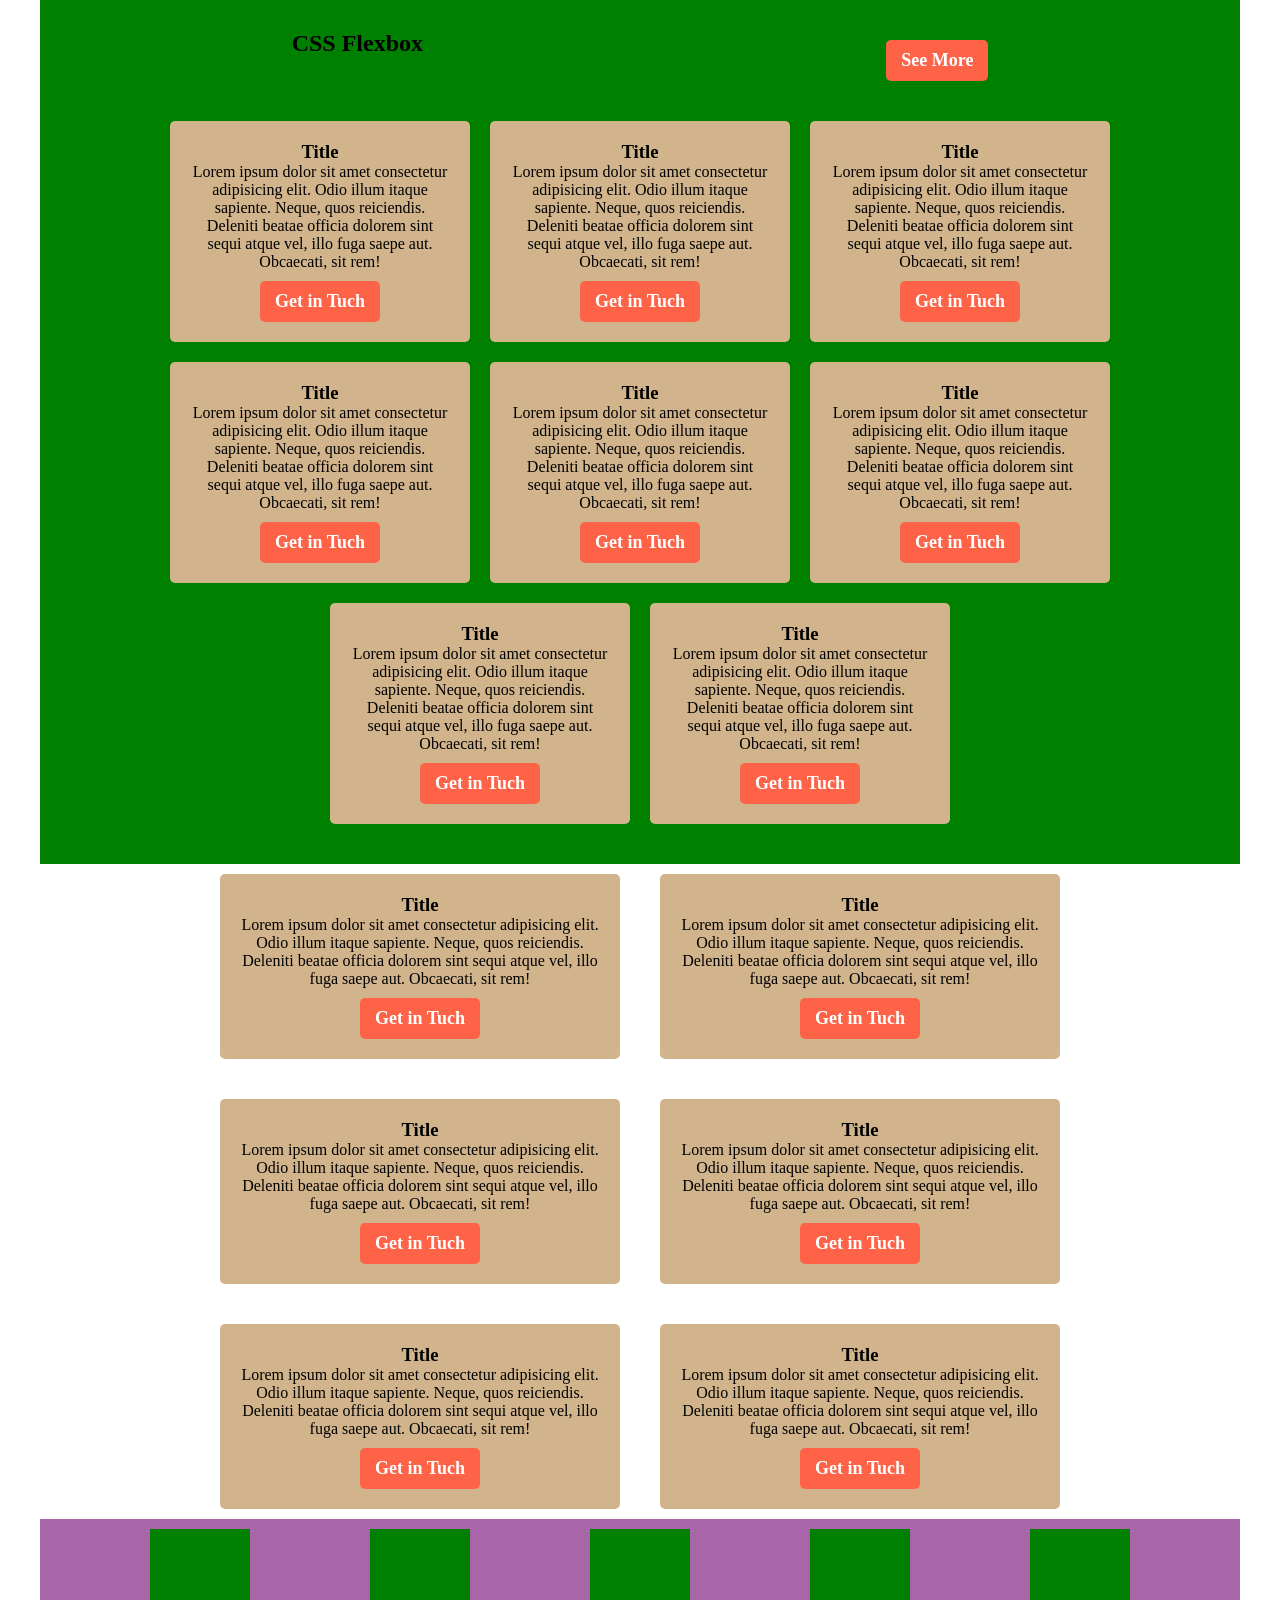
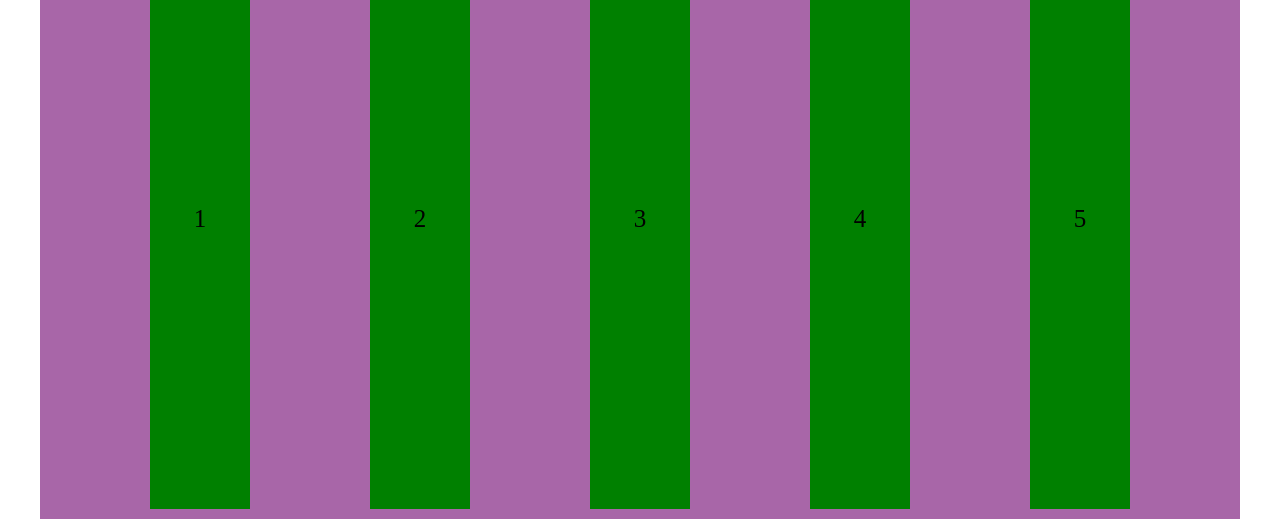
<file: index.html>
<!DOCTYPE html>
<html lang="en">
<head>
    <meta charset="UTF-8">
    <meta name="viewport" content="width=device-width, initial-scale=1.0">
    <title>Flex box</title>
    <link rel="stylesheet" href="style.css">
</head>
<body>
    
    <section class="css-fle">
        <div class="top">
            <h2>CSS Flexbox</h2>
            <a href="partice.html" class="btn">See More</a>

        </div>
        <div class="continer">
            <div>
                <h3>Title</h3>
                <p>Lorem ipsum dolor sit amet consectetur adipisicing elit. Odio illum itaque sapiente. Neque, quos reiciendis. Deleniti beatae officia dolorem sint sequi atque vel, illo fuga saepe aut. Obcaecati, sit rem!</p>
                <a href="#" class="btn">Get in Tuch</a>
            </div>
            <div>
                <h3>Title</h3>
                <p>Lorem ipsum dolor sit amet consectetur adipisicing elit. Odio illum itaque sapiente. Neque, quos reiciendis. Deleniti beatae officia dolorem sint sequi atque vel, illo fuga saepe aut. Obcaecati, sit rem!</p>
                <a href="#" class="btn">Get in Tuch</a>
            </div>
            <div>
                <h3>Title</h3>
                <p>Lorem ipsum dolor sit amet consectetur adipisicing elit. Odio illum itaque sapiente. Neque, quos reiciendis. Deleniti beatae officia dolorem sint sequi atque vel, illo fuga saepe aut. Obcaecati, sit rem!</p>
                <a href="#" class="btn">Get in Tuch</a>
            </div>
            <div>
                <h3>Title</h3>
                <p>Lorem ipsum dolor sit amet consectetur adipisicing elit. Odio illum itaque sapiente. Neque, quos reiciendis. Deleniti beatae officia dolorem sint sequi atque vel, illo fuga saepe aut. Obcaecati, sit rem!</p>
                <a href="#" class="btn">Get in Tuch</a>
            </div>
            <div>
                <h3>Title</h3>
                <p>Lorem ipsum dolor sit amet consectetur adipisicing elit. Odio illum itaque sapiente. Neque, quos reiciendis. Deleniti beatae officia dolorem sint sequi atque vel, illo fuga saepe aut. Obcaecati, sit rem!</p>
                <a href="#" class="btn">Get in Tuch</a>
            </div>
            <div>
                <h3>Title</h3>
                <p>Lorem ipsum dolor sit amet consectetur adipisicing elit. Odio illum itaque sapiente. Neque, quos reiciendis. Deleniti beatae officia dolorem sint sequi atque vel, illo fuga saepe aut. Obcaecati, sit rem!</p>
                <a href="#" class="btn">Get in Tuch</a>
            </div>
            <div>
                <h3>Title</h3>
                <p>Lorem ipsum dolor sit amet consectetur adipisicing elit. Odio illum itaque sapiente. Neque, quos reiciendis. Deleniti beatae officia dolorem sint sequi atque vel, illo fuga saepe aut. Obcaecati, sit rem!</p>
                <a href="#" class="btn">Get in Tuch</a>
            </div>
            <div>
                <h3>Title</h3>
                <p>Lorem ipsum dolor sit amet consectetur adipisicing elit. Odio illum itaque sapiente. Neque, quos reiciendis. Deleniti beatae officia dolorem sint sequi atque vel, illo fuga saepe aut. Obcaecati, sit rem!</p>
                <a href="#" class="btn">Get in Tuch</a>
            </div>
        </div>
    </section>
    <section class="css-flex">
        <div class="continer2">
            <div>
                <h3>Title</h3>
                <p>Lorem ipsum dolor sit amet consectetur adipisicing elit. Odio illum itaque sapiente. Neque, quos reiciendis. Deleniti beatae officia dolorem sint sequi atque vel, illo fuga saepe aut. Obcaecati, sit rem!</p>
                <a href="#" class="btn">Get in Tuch</a>
            </div>                        
            <div>
                <h3>Title</h3>
                <p>Lorem ipsum dolor sit amet consectetur adipisicing elit. Odio illum itaque sapiente. Neque, quos reiciendis. Deleniti beatae officia dolorem sint sequi atque vel, illo fuga saepe aut. Obcaecati, sit rem!</p>
                <a href="#" class="btn">Get in Tuch</a>
            </div>                        
            <div>
                <h3>Title</h3>
                <p>Lorem ipsum dolor sit amet consectetur adipisicing elit. Odio illum itaque sapiente. Neque, quos reiciendis. Deleniti beatae officia dolorem sint sequi atque vel, illo fuga saepe aut. Obcaecati, sit rem!</p>
                <a href="#" class="btn">Get in Tuch</a>
            </div>                        
            <div>
                <h3>Title</h3>
                <p>Lorem ipsum dolor sit amet consectetur adipisicing elit. Odio illum itaque sapiente. Neque, quos reiciendis. Deleniti beatae officia dolorem sint sequi atque vel, illo fuga saepe aut. Obcaecati, sit rem!</p>
                <a href="#" class="btn">Get in Tuch</a>
            </div>                        
            <div>
                <h3>Title</h3>
                <p>Lorem ipsum dolor sit amet consectetur adipisicing elit. Odio illum itaque sapiente. Neque, quos reiciendis. Deleniti beatae officia dolorem sint sequi atque vel, illo fuga saepe aut. Obcaecati, sit rem!</p>
                <a href="#" class="btn">Get in Tuch</a>
            </div>                        
            <div>
                <h3>Title</h3>
                <p>Lorem ipsum dolor sit amet consectetur adipisicing elit. Odio illum itaque sapiente. Neque, quos reiciendis. Deleniti beatae officia dolorem sint sequi atque vel, illo fuga saepe aut. Obcaecati, sit rem!</p>
                <a href="#" class="btn">Get in Tuch</a>
            </div>                        
        </div>
    </section>

    <section class="css-flex">
        <div class="continer3">
            <div>1</div>
            <div>2</div>
            <div>3</div>
            <div>4</div>
            <div>5</div>
            
        </div>

    </section>   
    
</body>
</html>
</file>
<file: style.css>
*{
    margin: 0;
    padding: 0;
    box-sizing: border-box;
}
.css-fle{
  padding: 30px 20px;
  max-width: 1200px;
  margin: 0 auto;
  background: green;
}
.top{
  display: flex;
  justify-content: space-around;
  text-align: center;
  padding-bottom: 30px;


}
.top a{

}

.continer{
  display:flex;
  justify-content: center;
  flex-wrap: wrap;


}
.continer div{
  width: 300px;
  background: tan;
  text-align: center;
  padding: 20px;
  margin: 10px;
  border-radius: 5px;

}
.btn{
  font-size: 18px;
  font-weight:600;
  display: inline-block;
  background: tomato;
  padding: 10px 15px;
  text-decoration: none;
  color: white;
  margin-top: 10px;
  border-radius: 5px;

}
.btn:hover{
  background:rgb(173, 66, 47)

}

.continer2 div{
  width: 400px;
  background: tan;
  text-align: center;
  padding: 20px;
  margin: 10px;
  border-radius: 5px;

}
.continer2{
  display: flex;
  gap: 20px ;
  flex-wrap: wrap;
  justify-content: center;


}
.continer3 div{
  background: green;
  width: 100px;
  margin: 10px;
  display: flex;
  justify-content: center;
  align-items: center;
  font-size: 25px;
}
.continer3{
  max-width: 1200px;
  height: 600px;
  background: rgb(168, 102, 168);
  margin: 0 auto;
  display: flex;
  align-items: stretch;
  justify-content: space-evenly;
  flex-wrap: wrap;


}
</file>
